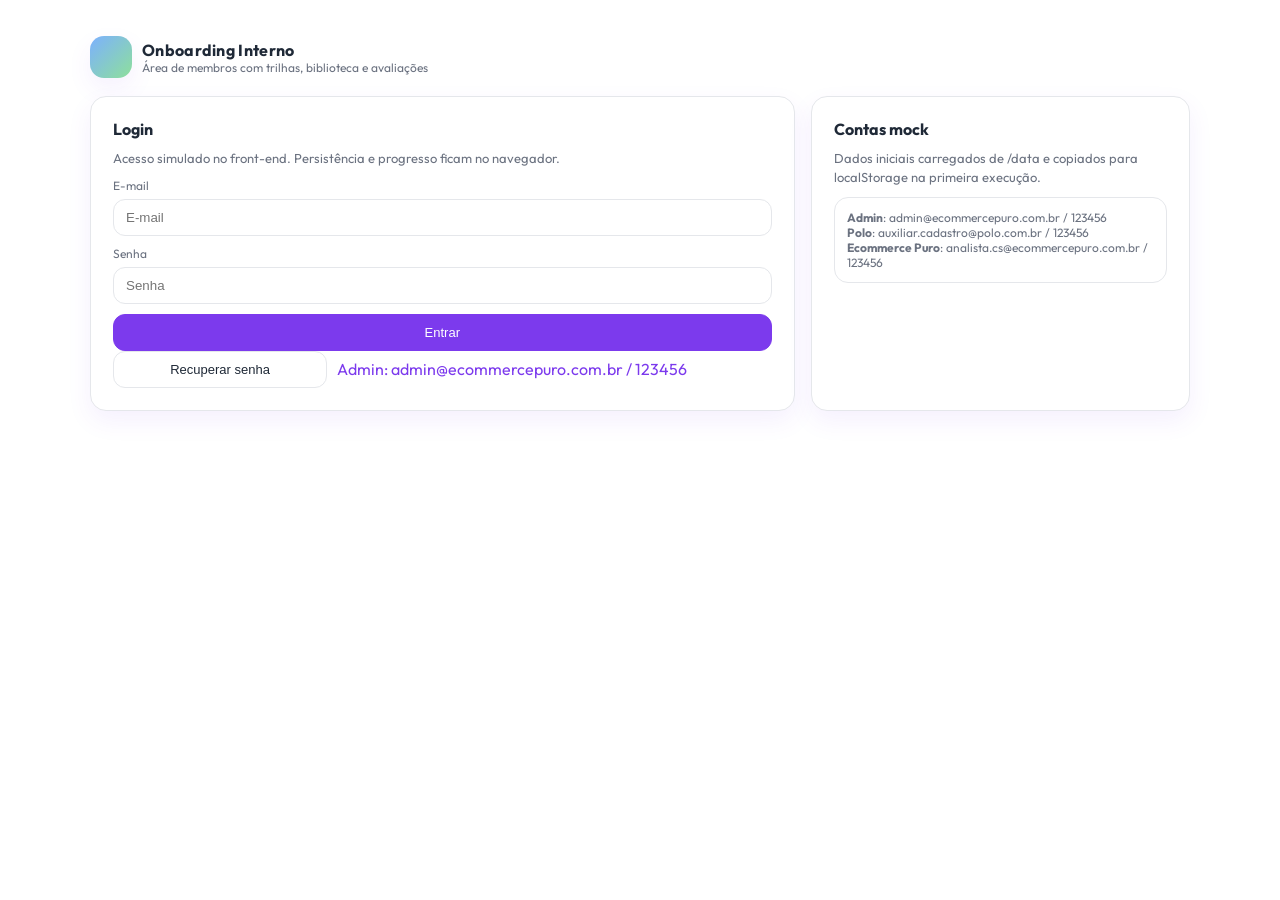
<file: index.html>
<!doctype html>
<html lang="pt-br">
  <link href="https://fonts.googleapis.com/css2?family=Outfit:wght@300;400;500;600;700&display=swap" rel="stylesheet">
<head>
  <meta charset="utf-8" />
  <meta name="viewport" content="width=device-width,initial-scale=1" />
  <title>Onboarding Interno - Login</title>
  <link rel="stylesheet" href="./assets/css/styles.css" />
</head>
<body>
  <div id="app" class="app"></div>

  <script type="module">
    import { ensureSeed } from "./assets/js/seed.js";
    import { renderLogin } from "./assets/js/ui.js";

    await ensureSeed();
    renderLogin(document.getElementById("app"));
  </script>
</body>
</html>
</file>
<file: assets/css/styles.css>
:root{
  --bg:#ffffff;
  --card:#ffffff;
  --muted:#6b7280;
  --text:#1f2937;

  --accent:#7c3aed;
  --accent-soft:#ede9fe;

  --danger:#ef4444;
  --ok:#22c55e;

  --border:#e5e7eb;
  --shadow: 0 10px 25px rgba(124,58,237,.08);

  --radius:16px;
  --pad:16px;
  --pad2:22px;
  --max:1100px;

  --font:'Outfit', sans-serif;
}

*{ box-sizing:border-box; }
html,body{ height:100%; }
body{
  margin:0;
  font-family:var(--font);
  color:var(--text);
  background: var(--bg);
}

a{ color:var(--accent); text-decoration:none; }
a:hover{ text-decoration:underline; }

.app{
  min-height:100%;
  padding:24px 16px 48px;
}

.container{
  max-width:var(--max);
  margin:0 auto;
}

.topbar{
  display:flex;
  align-items:center;
  justify-content:space-between;
  gap:12px;
  padding:12px 0 18px;
}

.brand{
  display:flex;
  align-items:center;
  gap:10px;
}
.logo{
  width:42px;height:42px;border-radius:14px;
  background: linear-gradient(135deg, rgba(110,168,254,.9), rgba(81,207,102,.65));
  box-shadow: var(--shadow);
}
.brand h1{
  margin:0;
  font-size:16px;
  letter-spacing:.3px;
}
.brand p{
  margin:0;
  color:var(--muted);
  font-size:12px;
}

.nav{
  display:flex;
  flex-wrap:wrap;
  gap:8px;
  align-items:center;
  justify-content:flex-end;
}

.btn{
  border:1px solid var(--border);
  background:#ffffff;
  color:var(--text);
  padding:10px 14px;
  border-radius:12px;
  cursor:pointer;
  font-size:13px;
  transition:.2s ease;
}

.btn:hover{
  background:var(--accent-soft);
  border-color:var(--accent);
}

.btn.primary{
  background:var(--accent);
  border-color:var(--accent);
  color:#ffffff;
}

.btn.danger{
  background:var(--danger);
  border-color:var(--danger);
  color:#ffffff;
}

.grid{
  display:grid;
  grid-template-columns: 1.3fr .7fr;
  gap:16px;
}
@media (max-width: 980px){
  .grid{ grid-template-columns: 1fr; }
}

.card{
  background: var(--card);
  border:1px solid var(--border);
  border-radius: var(--radius);
  padding: var(--pad2);
  box-shadow: var(--shadow);
}

.card h2, .card h3{
  margin:0 0 10px;
  font-size:16px;
}
.card p{
  margin:0 0 10px;
  color:var(--muted);
  font-size:13px;
  line-height:1.45;
}

.kpis{
  display:grid;
  grid-template-columns: repeat(3, 1fr);
  gap:12px;
}
@media (max-width: 680px){
  .kpis{ grid-template-columns:1fr; }
}
.kpi{
  padding:14px 14px;
  border-radius:14px;
  border:1px solid var(--border);
  background: rgba(255,255,255,.03);
}
.kpi .label{ font-size:12px; color:var(--muted); margin-bottom:6px; }
.kpi .value{ font-size:18px; font-weight:700; }

.progressbar{
  height:10px;
  border-radius:999px;
  background: rgba(255,255,255,.06);
  overflow:hidden;
  border:1px solid var(--border);
}
.progressbar > div{
  height:100%;
  width:0%;
  background: linear-gradient(90deg, #7c3aed, #a78bfa);
  transition: width .25s ease;
}

.table{
  width:100%;
  border-collapse: collapse;
  font-size:13px;
}
.table th, .table td{
  text-align:left;
  padding:10px 8px;
  border-bottom:1px solid rgba(255,255,255,.06);
}
.table th{ color: var(--muted); font-weight:600; }
.badge{
  display:inline-flex;
  align-items:center;
  padding:4px 8px;
  border-radius:999px;
  font-size:12px;
  border:1px solid var(--border);
  background: rgba(255,255,255,.03);
}
.badge.ok{ border-color: rgba(81,207,102,.35); background: rgba(81,207,102,.10); }
.badge.warn{ border-color: rgba(255,212,59,.35); background: rgba(255,212,59,.10); }
.badge.no{ border-color: rgba(255,107,107,.35); background: rgba(255,107,107,.12); }

.form{
  display:grid;
  gap:10px;
}
.field{
  display:grid;
  gap:6px;
}
.field label{
  font-size:12px;
  color: var(--muted);
}
.input, select, textarea{
  width:100%;
  padding:10px 12px;
  border-radius:12px;
  border:1px solid var(--border);
  background: rgba(255,255,255,.04);
  color: var(--text);
  outline:none;
}
textarea{ min-height:92px; resize:vertical; }

.row{
  display:flex;
  gap:10px;
  flex-wrap:wrap;
  align-items:center;
}
.row > *{ flex: 1 1 auto; }

.tabs{
  display:flex;
  flex-wrap:wrap;
  gap:8px;
  margin-bottom:12px;
}
.tab{
  padding:10px 12px;
  border-radius:12px;
  border:1px solid var(--border);
  background: rgba(255,255,255,.03);
  cursor:pointer;
  font-size:13px;
}
.tab.active{
  background: rgba(110,168,254,.16);
  border-color: rgba(110,168,254,.35);
}

.notice{
  padding:12px 12px;
  border-radius:14px;
  border:1px solid var(--border);
  background: rgba(255,255,255,.03);
  color: var(--muted);
  font-size:13px;
}

.chat{
  display:grid;
  grid-template-rows: 1fr auto;
  height: 520px;
  gap:10px;
}
.chatlog{
  overflow:auto;
  padding:10px;
  border-radius:14px;
  border:1px solid var(--border);
  background: rgba(255,255,255,.03);
}
.msg{
  max-width: 85%;
  padding:10px 12px;
  border-radius:14px;
  margin:8px 0;
  border:1px solid var(--border);
  background: rgba(255,255,255,.04);
  color: var(--text);
  font-size:13px;
  line-height:1.35;
}
.msg.me{
  margin-left:auto;
  background: rgba(110,168,254,.14);
  border-color: rgba(110,168,254,.28);
}
.msg .meta{
  font-size:11px;
  color: var(--muted);
  margin-top:6px;
}

.small{
  font-size:12px;
  color: var(--muted);
}

hr{ display:none; }
</file>
